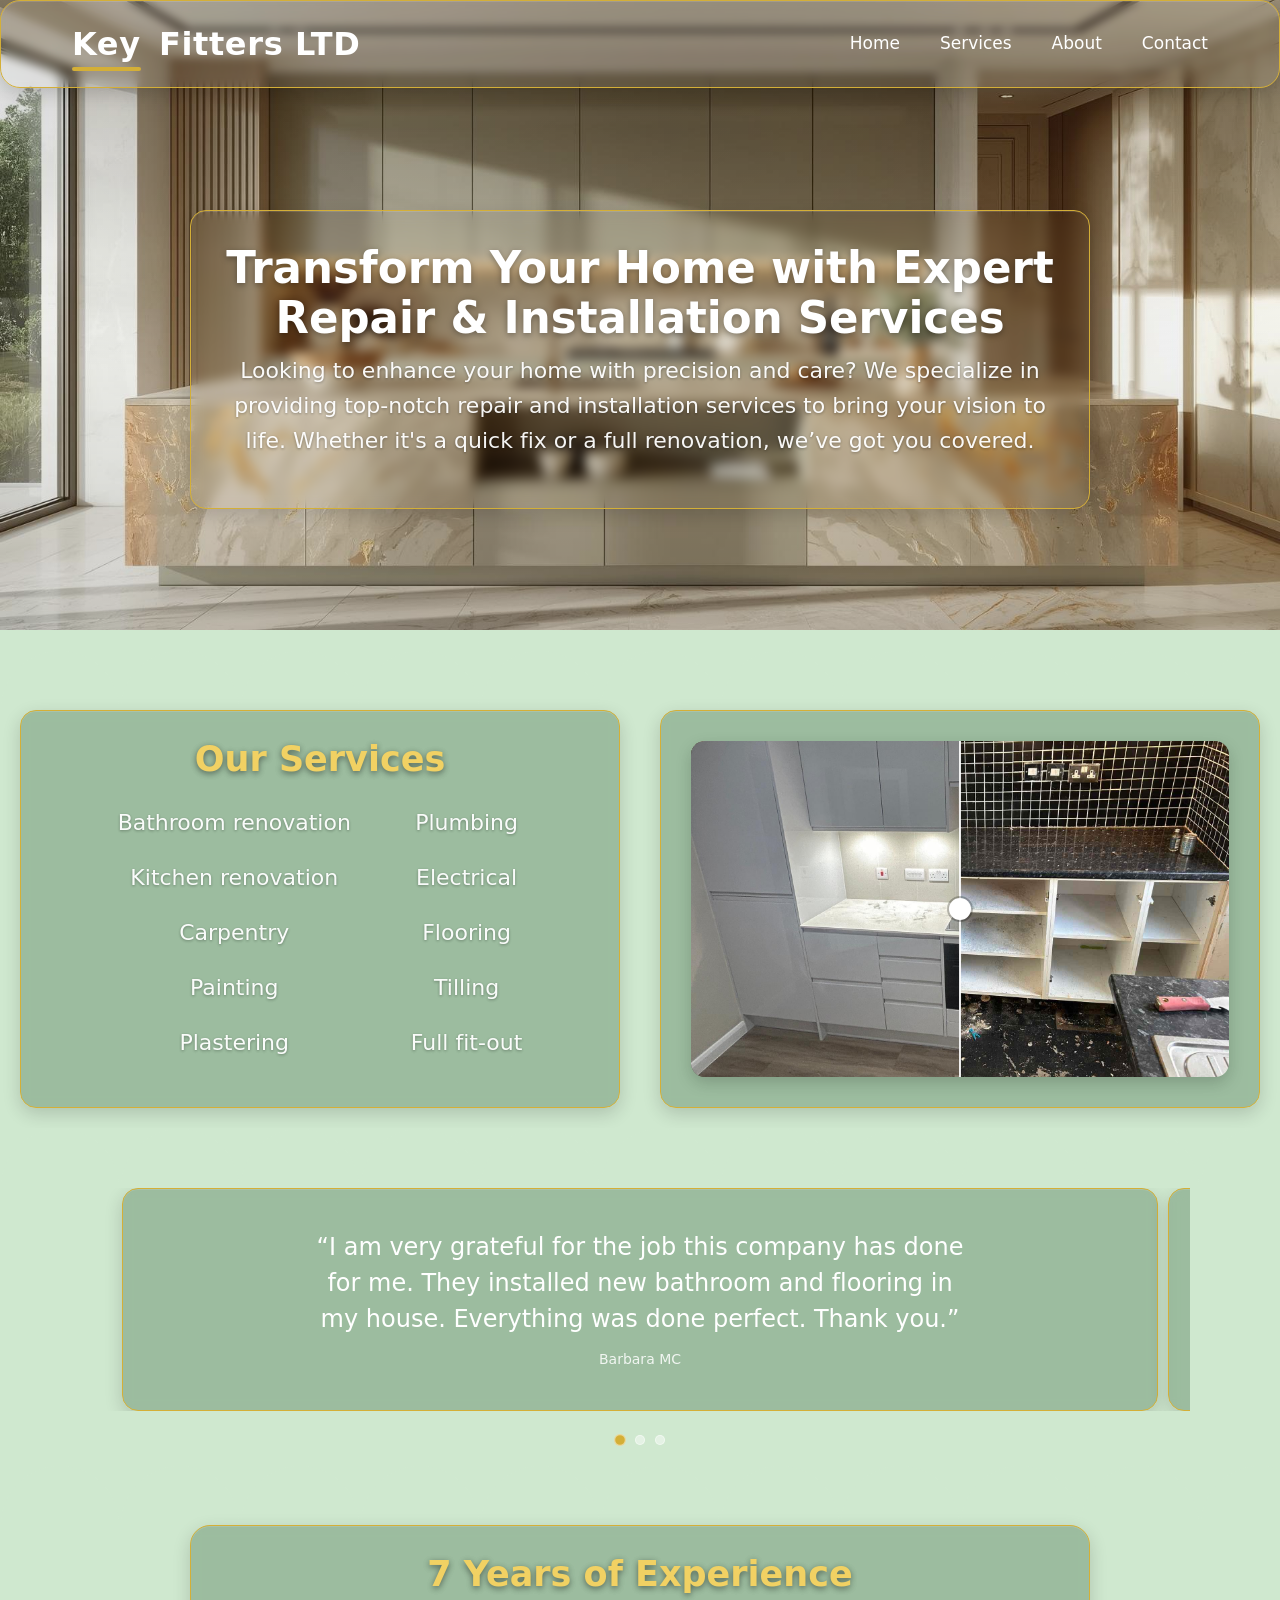
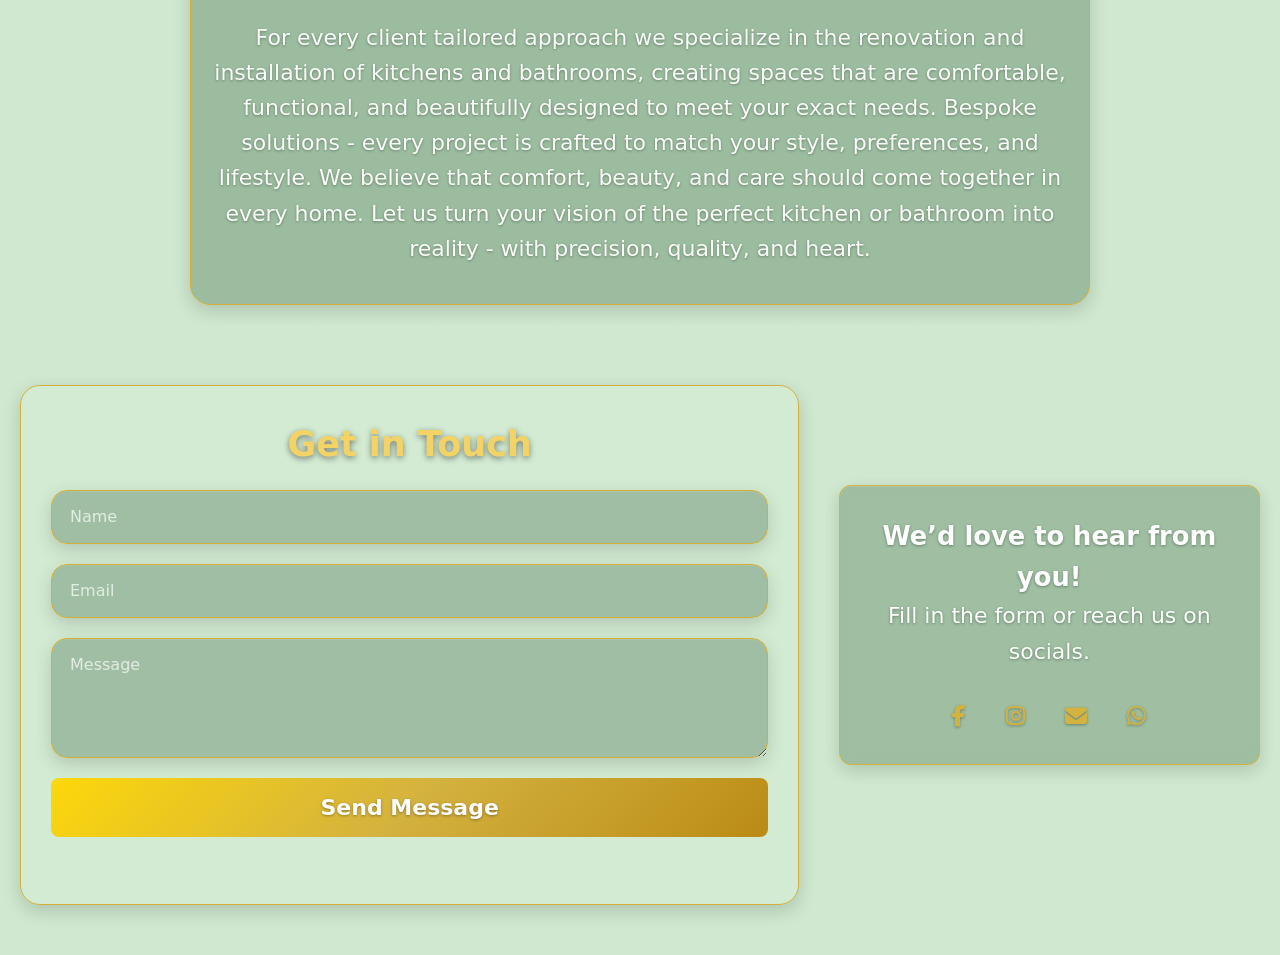
<file: index.html>
<!DOCTYPE html>
<html lang="en">

<head>
    <meta charset="UTF-8">
    <meta name="viewport" content="width=device-width, initial-scale=1.0">
    <title>Key Fitters LTD</title>
    <!-- Canonical -->
    <link rel="canonical" href="https://www.key-fitters.co.uk/">

    <!-- Basic SEO -->
    <meta name="description"
        content="Key Fitters LTD — Kitchen and bathroom renovation and installation in London. High quality, on time, with a guarantee. Free consultation.">
    <meta name="theme-color" content="#d6f0da">

    <!-- Open Graph -->
    <meta property="og:type" content="website">
    <meta property="og:url" content="https://www.key-fitters.co.uk/">
    <meta property="og:title" content="Key Fitters LTD — Repair & Installation Services">
    <meta property="og:description" content="Repair, installation, decoration. We work carefully and on time.">
    <meta property="og:image" content="https://www.key-fitters.co.uk/img/og-cover.jpg">
    <meta property="og:image:width" content="1200">
    <meta property="og:image:height" content="630">
    <meta property="og:image:alt" content="Key Fitters — kitchen & bathroom renovation in London">

    <!-- Twitter Card -->
    <meta name="twitter:card" content="summary_large_image">
    <meta name="twitter:title" content="Key Fitters LTD — Repair & Installation Services">
    <meta name="twitter:description" content="Repair, installation, decoration. We work carefully and on time.">
    <meta name="twitter:image" content="https://www.key-fitters.co.uk/img/og-cover.jpg">


    <link rel="icon" href="./favicon.ico" sizes="any">
    <link rel="icon" type="image/png" sizes="32x32" href="./favicon.png">



    <link rel="preconnect" href="https://fonts.googleapis.com">
    <link rel="preconnect" href="https://fonts.gstatic.com" crossorigin>
    <link href="https://fonts.googleapis.com/css2?family=Rubik:ital,wght@0,300..900;1,300..900&display=swap"
        rel="stylesheet">
    <meta name="viewport" content="width=device-width, initial-scale=1, viewport-fit=cover">

    <link rel="stylesheet" href="https://cdnjs.cloudflare.com/ajax/libs/font-awesome/6.4.0/css/all.min.css">
    <link rel="stylesheet" href="css/reset.css">
    <link rel="stylesheet" href="css/style.css">
</head>

<body>
    <header class="nav js-alive-glass" id="siteNav">
        <div class="nav__inner">
            <h1 class="logo">
                <span class="key">Key</span>
                <span class="fitters">Fitters</span>
                <span class="ltd">LTD</span>
            </h1>
            <nav class="nav__menu">
                <a class="nav__link" href="#home">Home</a>
                <a class="nav__link" href="#services">Services</a>
                <a class="nav__link" href="#about">About</a>
                <a class="nav__link" href="#contact">Contact</a>
            </nav>
        </div>
    </header>
    <main class="stack">
        <section class="hero" id="home">
            <div class="hero__card js-alive-glass">
                <h1 class="hero__title">Transform Your Home with Expert Repair & Installation Services</h1>
                <p class="hero__subtitle">
                    Looking to enhance your home with precision and care? We specialize in providing
                    top-notch repair and installation services to bring your vision to life.
                    Whether it's a quick fix or a full renovation, we’ve got you covered.
                </p>
                <!-- <a class="hero__btn" href="#projects">See Our Projects</a> -->
            </div>
        </section>


        <section class="services " id="services">
            <div class="container">
                <div class="services__content">
                    <div class="services__text js-alive-glass">
                        <h2 class="services__title">Our Services</h2>
                        <div class="services__block">
                            <ul class="services__list">
                                <li class="services__item">Bathroom renovation</li>
                                <li class="services__item">Kitchen renovation</li>
                                <li class="services__item">Carpentry</li>
                                <li class="services__item">Painting</li>
                                <li class="services__item">Plastering</li>
                            </ul>

                            <ul class="services__list">
                                <li class="services__item">Plumbing</li>
                                <li class="services__item">Electrical</li>
                                <li class="services__item">Flooring</li>
                                <li class="services__item">Tilling</li>
                                <li class="services__item">Full fit-out</li>
                            </ul>
                        </div>
                    </div>

                    <div class="services__projects js-alive-glass">
                        <div class="ba-wrap">
                            <div class="ba" aria-label="Before and After slider">
                                <img class="ba__img ba__img--before" src="img/before.jpg" alt="Before" loading="lazy">
                                <img class="ba__img ba__img--after" src="img/after.jpg" alt="After" loading="lazy">

                                <input class="ba__range" type="range" min="0" max="100" value="50"
                                    aria-label="Compare before and after">
                            </div>
                        </div>
                    </div>
                </div>
            </div>
        </section>

        <section class="testi" id="about">
            <div class="testi__viewport">
                <div class="testi__track js-alive-glass">
                    <article class="testi__slide">
                        <p class="testi__quote">“I am very grateful for the job this company has done for me. They
                            installed new bathroom and flooring in my house. Everything was done perfect. Thank you.”
                        </p>
                        <div class="testi__author">Barbara MC</div>
                    </article>
                    <article class="testi__slide">
                        <p class="testi__quote">“Wonderful job on my bathroom! Amazing service from start to finish.
                            Extremely professional! Thank you Key Fitters!”</p>
                        <div class="testi__author">Max S</div>
                    </article>
                    <article class="testi__slide">
                        <p class="testi__quote">“Exceptional service! Highly recommend! Everything on time and very high
                            quality!”</p>
                        <div class="testi__author">lan Ch</div>
                    </article>
                </div>
            </div>
            <div class="testi__dots"></div>
        </section>

        <section class="about">
            <div class="container">
                <div class=" about__content js-alive-glass">
                    <p class="about__title">
                        7 Years of Experience
                    </p>
                    <p class="about__subtitle">
                        For every client tailored approach we
                        specialize in the renovation and installation of kitchens and
                        bathrooms, creating spaces that are comfortable, functional, and
                        beautifully designed to meet your exact needs. Bespoke solutions -
                        every project is crafted to match your style, preferences, and
                        lifestyle. We believe that comfort, beauty, and care should come
                        together in every home. Let us turn your vision of the perfect
                        kitchen or bathroom into reality - with precision,
                        quality, and heart.
                    </p>
                </div>
            </div>
        </section>

        <section class="contact" id="contact">
            <div class="container">
                <div class="contact__content">
                    <div class="contact__form">
                        <h2 class="contact__title">Get in Touch</h2>
                        <form id="contactform" action="https://formspree.io/f/xjkagelq" method="POST" autocomplete="on">
                            <input type="text" name="name" placeholder="Name" class="contact__input" required>
                            <input type="email" name="email" placeholder="Email" class="contact__input" required
                                inputmode="email" autocomplete="email">
                            <textarea name="message" placeholder="Message" class="contact__textarea"
                                required></textarea>
                            <input type="text" name="_gotcha" style="display:none">

                            <button type="submit" class="contact__btn">Send Message</button>
                            <p id="contactStatus" class="contact__status" aria-live="polite"></p>
                        </form>

                    </div>

                    <div class="contact__aside js-alive-glass">
                        <h3 class="socials__title">We’d love to hear from you!</h3>
                        <p class="socials__subtitle">Fill in the form or reach us on socials.</p>
                        <div class=" contact__socials">
                            <a href="https://www.facebook.com/share/17BYyedLwy/"><i class="fab fa-facebook-f"></i></a>
                            <a href="https://www.instagram.com/keyfitters?igsh=YXFpMjh2MTV1cmY="><i
                                    class="fab fa-instagram"></i></a>
                            <a class="social-btn is-email" href="mailto:KO.Fitters@gmail.com" aria-label="Email us">
                                <i class="fa-solid fa-envelope"></i>
                            </a>
                            <a href="https://wa.me/447591834651?text=Hi%20Key%20Fitters!" class="wa-link"
                                target="_blank" rel="noopener" aria-label="WhatsApp">
                                <i class="fa-brands fa-whatsapp"></i>
                            </a>
                        </div>
                    </div>
                </div>
            </div>
        </section>
    </main>
    <script src="js/script.js" defer></script>
</body>

</html>
</file>
<file: css/style.css>
@charset "UTF-8";
.rubik {
  font-family: "Rubik", sans-serif;
  font-optical-sizing: auto;
  font-weight: 400;
  font-style: normal;
}

:root {
  --green-main: #6b8f71;
  --green-dark: #587a5b;
  --green-deep: #466348;
  --nav-h: 88px;
  --cold-accent: #d4af37;
  --accent: #5b472f;
  --nav-bg: #77644979;
  --txt-color: #ffffff;
  --ink-inv: #fff;
  --testi-maxw: 1100px;
  --testi-speed: 450ms;
  --glass-bg: rgba(255, 255, 255, 0.1);
}

.container {
  max-width: 1360px;
  margin: 0 auto;
  padding: 0 20px;
}

main.stack {
  display: grid;
  row-gap: 80px;
  position: relative;
  background: #cfe8cf;
  color: #222;
}
main.stack::before {
  content: "";
  position: absolute;
  left: 0;
  right: 0;
  top: -60px;
  height: 60px;
  background: radial-gradient(60px 60px at 50% 100%, #cfe8cf 98%, transparent 99%), linear-gradient(#cfe8cf, #cfe8cf);
  background-repeat: repeat-x;
  background-size: 120px 60px, 100% 100%;
}

.logo {
  /* властивості самого .logo */
  color: var(--txt-color);
  font-weight: 800;
  font-size: 2rem;
  display: inline-block;
  position: relative;
  letter-spacing: 0.02em;
  /* .logo .ltd */
  /* .logo .key */
}
.logo .ltd {
  font-weight: 600;
}
.logo .key {
  position: relative;
  display: inline-block;
  margin-right: 0.4rem;
  /* .logo .key::after */
}
.logo .key::after {
  content: "";
  position: absolute;
  left: 0;
  right: 0;
  bottom: -3px;
  height: 4px;
  background: var(--cold-accent);
  border-radius: 4px;
}

.nav {
  background: rgba(255, 255, 255, 0.1);
  backdrop-filter: blur(5px) saturate(1.08);
  -webkit-backdrop-filter: blur(5px) saturate(1.08);
  border-radius: 20px;
  border: 1px solid #d4af37;
  box-shadow: 0 6px 18px rgba(0, 0, 0, 0.16), inset 0 1px 0 rgba(255, 255, 255, 0.12);
  position: relative;
  overflow: hidden;
  will-change: transform, background;
  --glow-x: 50%;
  --glow-y: 50%;
  --glow-a: 0;
  --tiltX: 0deg;
  --tiltY: 0deg;
  background: radial-gradient(160px 160px at var(--glow-x) var(--glow-y), rgba(255, 255, 255, var(--glow-a)), transparent 60%), rgba(255, 255, 255, 0.1);
  transform: perspective(900px) rotateX(var(--tiltY)) rotateY(var(--tiltX));
  transition: transform 0.12s ease, background 0.25s ease;
  padding: clamp(16px, 3vw, 32px);
  position: fixed;
  top: 0;
  left: 0;
  right: 0;
  height: var(--nav-h);
  z-index: 999;
}
.nav__inner {
  max-width: 1200px;
  margin: 0 auto;
  padding: 0 2rem;
  height: 100%;
  display: flex;
  justify-content: space-between;
  align-items: center;
}
.nav__menu {
  display: flex;
  gap: 40px;
}
.nav__link {
  font-size: 17px;
  font-weight: 600;
  position: relative;
  text-decoration: none;
  color: #fff;
  font-weight: 500;
  padding: 4px 0;
  transition: color 0.3s ease;
}
.nav__link::after {
  content: "";
  position: absolute;
  left: 0;
  bottom: 0;
  height: 2px;
  width: 100%;
  background: var(--txt-color);
  transform: scaleX(0);
  transform-origin: center;
  transition: transform 0.3s ease;
}
.nav__link:hover::after {
  transform: scaleX(1);
}

.hero {
  padding-top: calc(var(--nav-h) + 60px);
  padding-bottom: 60px;
  display: grid;
  justify-items: center;
  align-content: center;
  min-height: 70vh;
  text-align: center;
  color: var(--ink-inv);
  background: url("../img/header-image-prewiew.jpg") center/cover no-repeat;
  position: relative;
}
.hero .hero .hero__subtitle {
  font-size: clamp(16px, 2.6vw, 20px);
}
.hero::before {
  content: "";
  position: absolute;
  inset: 0;
  background: radial-gradient(120% 80% at 50% 20%, rgba(0, 0, 0, 0.18), transparent 60%), linear-gradient(to bottom, rgba(0, 0, 0, 0.12), rgba(0, 0, 0, 0) 40%, rgba(0, 0, 0, 0.18));
  pointer-events: none;
}
.hero__card {
  padding: 30px;
  background: transparent;
  backdrop-filter: blur(6px) saturate(1.08);
  -webkit-backdrop-filter: blur(6px) saturate(1.08);
  border-radius: 16px;
  border: 1px solid #d4af37;
  box-shadow: 0 6px 18px rgba(0, 0, 0, 0.16), inset 0 1px 0 rgba(255, 255, 255, 0.12);
  position: relative;
  overflow: hidden;
  will-change: transform, background;
  --glow-x: 50%;
  --glow-y: 50%;
  --glow-a: 0;
  --tiltX: 0deg;
  --tiltY: 0deg;
  background: radial-gradient(160px 160px at var(--glow-x) var(--glow-y), rgba(255, 255, 255, var(--glow-a)), transparent 60%), transparent;
  transform: perspective(900px) rotateX(var(--tiltY)) rotateY(var(--tiltX));
  transition: transform 0.12s ease, background 0.25s ease;
  padding: clamp(16px, 3vw, 32px);
  color: #fff;
  will-change: transform;
  max-width: 900px;
}
.hero__title {
  font-size: clamp(24px, 3.4vw, 44px);
  line-height: 1.15;
  margin: 0 0 0.6rem;
  text-shadow: 0 2px 6px rgba(0, 0, 0, 0.35);
}
.hero__subtitle {
  font-size: clamp(22px, 1.25vw, 18px);
  line-height: 1.6;
  margin: 0 0 1.1rem;
  opacity: 0.95;
  text-shadow: 0 1px 3px rgba(0, 0, 0, 0.35);
  color: var(--txt-color);
}
.hero__btn {
  display: inline-block;
  padding: 0.8rem 1.35rem;
  color: var(--ink-inv);
  text-decoration: none;
  border-radius: 10px;
  border: 2px solid rgba(255, 255, 255, 0.85);
  background: linear-gradient(135deg, rgba(255, 255, 255, 0.12), rgba(255, 255, 255, 0.02));
  box-shadow: 0 6px 16px rgba(0, 0, 0, 0.22);
  transition: transform 0.2s ease, box-shadow 0.2s ease, background 0.2s ease;
}
.hero__btn:hover {
  transform: translateY(-1px);
  box-shadow: 0 10px 22px rgba(0, 0, 0, 0.28);
  background: linear-gradient(135deg, rgba(255, 255, 255, 0.18), rgba(255, 255, 255, 0.06));
}
.hero__btn:active {
  transform: translateY(0);
}

.services {
  position: relative;
  background: #cfe8cf;
  color: #222;
  /* Слайдер */
  /* центральна лінія */
  /* range покриває весь блок, працює мишкою/тачем/клавішами */
}
.services::before {
  content: "";
  position: absolute;
  left: 0;
  right: 0;
  top: -60px;
  height: 60px;
  background: radial-gradient(60px 60px at 50% 100%, #cfe8cf 98%, transparent 99%), linear-gradient(#cfe8cf, #cfe8cf);
  background-repeat: repeat-x;
  background-size: 120px 60px, 100% 100%;
}
.services__content {
  display: flex;
  justify-content: space-between;
  align-items: stretch;
  gap: 40px;
}
.services .ba-wrap {
  padding: 30px;
  width: 100%;
  height: 100%;
  box-sizing: border-box;
  display: flex;
  align-items: center; /* по вертикалі */
  justify-content: center; /* по горизонталі */
}
.services .ba {
  position: relative;
  width: 100%;
  max-width: 100%;
  aspect-ratio: 16/10; /* десктоп */
  border-radius: 14px;
  overflow: hidden;
  box-shadow: 0 6px 16px rgba(0, 0, 0, 0.18);
  --p: 50%; /* початкова позиція лінії */
}
.services .ba__img {
  position: absolute;
  inset: 0;
  width: 100%;
  height: 100%;
  -o-object-fit: cover;
     object-fit: cover;
}
.services .ba__img--before {
  z-index: 1;
}
.services .ba__img--after {
  z-index: 2;
  clip-path: inset(0 calc(100% - var(--p)) 0 0);
}
.services .ba::after {
  content: "";
  position: absolute;
  top: 0;
  bottom: 0;
  left: var(--p);
  width: 2px;
  transform: translateX(-1px);
  background: rgba(255, 255, 255, 0.9);
  z-index: 3;
}
.services .ba__range {
  position: absolute;
  inset: 0;
  width: 100%;
  -webkit-appearance: none;
     -moz-appearance: none;
          appearance: none;
  background: none;
  cursor: ew-resize;
  z-index: 4;
}
.services .ba__range::-webkit-slider-thumb {
  -webkit-appearance: none;
          appearance: none;
  width: 22px;
  height: 22px;
  border-radius: 50%;
  background: #fff;
  box-shadow: 0 0 0 2px rgba(0, 0, 0, 0.25);
}
.services .ba__range::-moz-range-thumb {
  width: 22px;
  height: 22px;
  border-radius: 50%;
  background: #fff;
  border: 0;
  box-shadow: 0 0 0 2px rgba(0, 0, 0, 0.25);
}
.services__text, .services__projects {
  background: rgba(107, 143, 113, 0.5019607843);
  backdrop-filter: blur(6px) saturate(1.08);
  -webkit-backdrop-filter: blur(6px) saturate(1.08);
  border-radius: 16px;
  border: 1px solid #d4af37;
  box-shadow: 0 6px 18px rgba(0, 0, 0, 0.16), inset 0 1px 0 rgba(255, 255, 255, 0.12);
  position: relative;
  overflow: hidden;
  will-change: transform, background;
  --glow-x: 50%;
  --glow-y: 50%;
  --glow-a: 0;
  --tiltX: 0deg;
  --tiltY: 0deg;
  background: radial-gradient(160px 160px at var(--glow-x) var(--glow-y), rgba(255, 255, 255, var(--glow-a)), transparent 60%), rgba(107, 143, 113, 0.5019607843);
  transform: perspective(900px) rotateX(var(--tiltY)) rotateY(var(--tiltX));
  transition: transform 0.12s ease, background 0.25s ease;
  color: #fff;
  flex: 1;
}
.services__title {
  font-size: clamp(35px, 1.25vw, 18px);
  line-height: 1.6;
  margin: 0 0 1.1rem;
  opacity: 0.95;
  text-shadow: 0 2px 6px rgba(0, 0, 0, 0.5);
  color: #f5d260;
  font-weight: 600;
  text-align: center;
  padding-top: 20px;
}
.services__block {
  display: flex;
  text-align: center;
  justify-content: center;
  gap: 60px;
}
.services__list {
  font-size: clamp(22px, 1.25vw, 18px);
  line-height: 1.6;
  margin: 0 0 1.1rem;
  opacity: 0.95;
  text-shadow: 0 1px 3px rgba(0, 0, 0, 0.35);
  color: var(--txt-color);
}
.services__item {
  padding-bottom: 20px;
}

.testi {
  width: 100%;
  color: #fff;
  position: relative;
  background: #cfe8cf;
  color: #222;
}
.testi::before {
  content: "";
  position: absolute;
  left: 0;
  right: 0;
  top: -60px;
  height: 60px;
  background: radial-gradient(60px 60px at 50% 100%, #cfe8cf 98%, transparent 99%), linear-gradient(#cfe8cf, #cfe8cf);
  background-repeat: repeat-x;
  background-size: 120px 60px, 100% 100%;
}
.testi__slide {
  background: rgba(107, 143, 113, 0.5019607843);
  backdrop-filter: blur(6px) saturate(1.08);
  -webkit-backdrop-filter: blur(6px) saturate(1.08);
  border-radius: 16px;
  border: 1px solid #d4af37;
  box-shadow: 0 6px 18px rgba(0, 0, 0, 0.16), inset 0 1px 0 rgba(255, 255, 255, 0.12);
  position: relative;
  overflow: hidden;
  will-change: transform, background;
  --glow-x: 50%;
  --glow-y: 50%;
  --glow-a: 0;
  --tiltX: 0deg;
  --tiltY: 0deg;
  background: radial-gradient(160px 160px at var(--glow-x) var(--glow-y), rgba(255, 255, 255, var(--glow-a)), transparent 60%), rgba(107, 143, 113, 0.5019607843);
  transform: perspective(900px) rotateX(var(--tiltY)) rotateY(var(--tiltX));
  transition: transform 0.12s ease, background 0.25s ease;
  flex: 0 0 100%;
  padding: clamp(24px, 4vw, 40px);
  text-align: center;
}
.testi__viewport {
  max-width: var(--testi-maxw);
  margin: 0 auto;
  padding: 0 clamp(16px, 3vw, 32px);
  overflow: hidden;
}
.testi__track {
  color: var(--txt-color);
  display: flex;
  transition: transform var(--testi-speed) ease;
  gap: 10px;
}
.testi__quote {
  font-size: clamp(18px, 2.2vw, 24px);
  line-height: 1.5;
  margin: 0 0 12px;
  text-wrap: balance;
}
.testi__author {
  opacity: 0.85;
  font-size: 14px;
}
.testi__dots {
  display: flex;
  justify-content: center;
  gap: 10px;
  margin-top: clamp(16px, 3vw, 24px);
}
.testi__dot {
  width: 10px;
  height: 10px;
  border-radius: 50%;
  background: rgba(255, 255, 255, 0.45);
  border: 1px solid rgba(255, 255, 255, 0.5);
  cursor: pointer;
  transition: transform 0.2s ease, background-color 0.2s ease;
}
.testi .testi__dot.is-active {
  background: var(--cold-accent);
  transform: scale(1.2);
}

.about {
  position: relative;
  background: #cfe8cf;
  color: #222;
}
.about::before {
  content: "";
  position: absolute;
  left: 0;
  right: 0;
  top: -60px;
  height: 60px;
  background: radial-gradient(60px 60px at 50% 100%, #cfe8cf 98%, transparent 99%), linear-gradient(#cfe8cf, #cfe8cf);
  background-repeat: repeat-x;
  background-size: 120px 60px, 100% 100%;
}
.about__title {
  font-size: clamp(35px, 1.25vw, 18px);
  line-height: 1.6;
  margin: 0 0 1.1rem;
  opacity: 0.95;
  text-shadow: 0 2px 6px rgba(0, 0, 0, 0.5);
  color: #f5d260;
  font-weight: 600;
  text-align: center;
}
.about__subtitle {
  font-size: clamp(22px, 1.25vw, 18px);
  line-height: 1.6;
  margin: 0 0 1.1rem;
  opacity: 0.95;
  text-shadow: 0 1px 3px rgba(0, 0, 0, 0.35);
  color: var(--txt-color);
  text-align: center;
}
.about__content {
  background: rgba(107, 143, 113, 0.5019607843);
  backdrop-filter: blur(6px) saturate(1.08);
  -webkit-backdrop-filter: blur(6px) saturate(1.08);
  border-radius: 16px;
  border: 1px solid #d4af37;
  box-shadow: 0 6px 18px rgba(0, 0, 0, 0.16), inset 0 1px 0 rgba(255, 255, 255, 0.12);
  position: relative;
  overflow: hidden;
  will-change: transform, background;
  --glow-x: 50%;
  --glow-y: 50%;
  --glow-a: 0;
  --tiltX: 0deg;
  --tiltY: 0deg;
  background: radial-gradient(160px 160px at var(--glow-x) var(--glow-y), rgba(255, 255, 255, var(--glow-a)), transparent 60%), rgba(107, 143, 113, 0.5019607843);
  transform: perspective(900px) rotateX(var(--tiltY)) rotateY(var(--tiltX));
  transition: transform 0.12s ease, background 0.25s ease;
  border-radius: 20px;
  max-width: 900px;
  margin: 0 auto;
  padding: 20px;
}

.contact {
  padding-bottom: 50px;
  position: relative;
  background: #cfe8cf;
  color: #222;
}
.contact::before {
  content: "";
  position: absolute;
  left: 0;
  right: 0;
  top: -60px;
  height: 60px;
  background: radial-gradient(60px 60px at 50% 100%, #cfe8cf 98%, transparent 99%), linear-gradient(#cfe8cf, #cfe8cf);
  background-repeat: repeat-x;
  background-size: 120px 60px, 100% 100%;
}
.contact .contact__content {
  display: flex;
  justify-content: space-between;
  align-items: flex-start;
  gap: 40px;
}
.contact .contact__form {
  padding: 30px;
  background: rgba(255, 255, 255, 0.1);
  backdrop-filter: blur(5px) saturate(1.08);
  -webkit-backdrop-filter: blur(5px) saturate(1.08);
  border-radius: 20px;
  border: 1px solid #d4af37;
  box-shadow: 0 6px 18px rgba(0, 0, 0, 0.16), inset 0 1px 0 rgba(255, 255, 255, 0.12);
  position: relative;
  overflow: hidden;
  will-change: transform, background;
  --glow-x: 50%;
  --glow-y: 50%;
  --glow-a: 0;
  --tiltX: 0deg;
  --tiltY: 0deg;
  background: radial-gradient(160px 160px at var(--glow-x) var(--glow-y), rgba(255, 255, 255, var(--glow-a)), transparent 60%), rgba(255, 255, 255, 0.1);
  transform: perspective(900px) rotateX(var(--tiltY)) rotateY(var(--tiltX));
  transition: transform 0.12s ease, background 0.25s ease;
  flex: 2;
}
.contact .contact__form form {
  display: flex;
  flex-direction: column;
  gap: 20px;
}
.contact .contact__title {
  margin-bottom: 20px;
  text-align: center;
  font-size: clamp(35px, 1.25vw, 18px);
  line-height: 1.6;
  margin: 0 0 1.1rem;
  opacity: 0.95;
  text-shadow: 0 2px 6px rgba(0, 0, 0, 0.5);
  color: #f5d260;
  font-weight: 600;
}
.contact .contact__input,
.contact .contact__textarea {
  padding: 14px 18px;
  border-radius: 12px;
  background: rgba(107, 143, 113, 0.5019607843);
  backdrop-filter: blur(6px) saturate(1.08);
  -webkit-backdrop-filter: blur(6px) saturate(1.08);
  border-radius: 16px;
  border: 1px solid #d4af37;
  box-shadow: 0 6px 18px rgba(0, 0, 0, 0.16), inset 0 1px 0 rgba(255, 255, 255, 0.12);
  position: relative;
  overflow: hidden;
  will-change: transform, background;
  --glow-x: 50%;
  --glow-y: 50%;
  --glow-a: 0;
  --tiltX: 0deg;
  --tiltY: 0deg;
  background: radial-gradient(160px 160px at var(--glow-x) var(--glow-y), rgba(255, 255, 255, var(--glow-a)), transparent 60%), rgba(107, 143, 113, 0.5019607843);
  transform: perspective(900px) rotateX(var(--tiltY)) rotateY(var(--tiltX));
  transition: transform 0.12s ease, background 0.25s ease;
}
.contact .contact__input::-moz-placeholder, .contact .contact__textarea::-moz-placeholder {
  color: rgba(255, 255, 255, 0.7);
}
.contact .contact__input::placeholder,
.contact .contact__textarea::placeholder {
  color: rgba(255, 255, 255, 0.7);
}
.contact .contact__textarea {
  min-height: 120px;
  resize: vertical;
}
.contact .contact__btn {
  font-size: clamp(22px, 1.25vw, 18px);
  line-height: 1.6;
  margin: 0 0 1.1rem;
  opacity: 0.95;
  text-shadow: 0 1px 3px rgba(0, 0, 0, 0.35);
  color: var(--txt-color);
  background: linear-gradient(135deg, #ffd700, #d4af37, #b8860b);
  color: #fff;
  font-weight: 600;
  border-radius: 8px;
  padding: 12px 24px;
  border: none;
  cursor: pointer;
  transition: box-shadow 0.3s ease;
}
.contact .contact__btn:hover {
  box-shadow: 0 0 15px rgba(212, 175, 55, 0.7);
}
.contact .contact__aside {
  font-size: clamp(22px, 1.25vw, 18px);
  line-height: 1.6;
  margin: 0 0 1.1rem;
  opacity: 0.95;
  text-shadow: 0 1px 3px rgba(0, 0, 0, 0.35);
  color: var(--txt-color);
  flex: 1;
  background: rgba(107, 143, 113, 0.5019607843);
  backdrop-filter: blur(6px) saturate(1.08);
  -webkit-backdrop-filter: blur(6px) saturate(1.08);
  border-radius: 16px;
  border: 1px solid #d4af37;
  box-shadow: 0 6px 18px rgba(0, 0, 0, 0.16), inset 0 1px 0 rgba(255, 255, 255, 0.12);
  position: relative;
  overflow: hidden;
  will-change: transform, background;
  --glow-x: 50%;
  --glow-y: 50%;
  --glow-a: 0;
  --tiltX: 0deg;
  --tiltY: 0deg;
  background: radial-gradient(160px 160px at var(--glow-x) var(--glow-y), rgba(255, 255, 255, var(--glow-a)), transparent 60%), rgba(107, 143, 113, 0.5019607843);
  transform: perspective(900px) rotateX(var(--tiltY)) rotateY(var(--tiltX));
  transition: transform 0.12s ease, background 0.25s ease;
  padding: 30px;
  border-radius: 12px;
  text-align: center;
  margin-top: 100px;
}
.contact .contact__socials {
  padding-top: 30px;
  display: flex;
  gap: 40px;
  justify-content: center;
}
.contact .contact__socials a {
  font-size: 22px;
  color: var(--cold-accent);
  transition: 0.3s;
}

@media (max-width: 991.98px) {
  .hero .hero__card {
    max-width: 700px;
    padding: 20px;
  }
  .hero .hero__title,
  .about .about__title,
  .contact .socials__title,
  .services .services__title {
    font-size: 1.75rem;
  }
  .hero .hero__subtitle,
  .services .services__list,
  .about .about__subtitle,
  .contact .socials__subtitle {
    font-size: 1rem;
  }
  .about .about__content {
    max-width: 700px;
  }
  .contact .contact__content {
    display: flex;
    flex-direction: column;
    gap: 20px;
    max-width: 800px;
    margin: 0 auto;
  }
  .contact .contact__form,
  .contact .contact__aside {
    width: 100%;
  }
  .contact .contact__aside {
    margin-top: 0;
    padding: 10px;
  }
  .contact .contact__socials {
    padding-top: 10px;
  }
}
@media (max-width: 767.98px) {
  .hero .hero__card {
    max-width: 550px;
  }
  .logo {
    display: none;
  }
  .services .services__content {
    max-width: 500px;
    margin: 0 auto;
  }
  .nav .nav__inner {
    justify-content: center;
  }
  .nav .nav__menu {
    gap: 40px;
  }
  .services__projects {
    display: none;
  }
}
@media (max-width: 575.98px) {
  .stack,
  .stack > section,
  .container,
  .hero,
  .services,
  .about,
  .contact,
  header,
  main,
  section {
    position: relative;
    max-width: 100%;
    overflow-x: clip;
  }
  .services__content,
  .about__content,
  .contact__content,
  .testi,
  .testi__track,
  .testi__slide {
    min-width: 0;
    max-width: 100%;
  }
  .nav .nav__menu {
    display: none;
  }
  .stack > section::before,
  .stack > section::after {
    left: 0;
    right: 0;
    width: auto;
    max-width: 100%;
    transform: none !important;
    margin: 0;
  }
  .nav {
    left: 0;
    right: 0;
    width: auto;
    margin-top: 2px;
  }
  .hero {
    min-height: 45svh;
  }
  .hero .hero__card {
    width: min(100%, 340px);
  }
  .hero .hero__subtitle {
    display: none;
  }
  .nav .logo {
    display: inline;
  }
  .hero .hero__card {
    margin-inline: auto;
    width: min(100%, 420px);
  }
  .hero .hero__title {
    font-size: 1.4rem;
  }
  .hero .hero__subtitle {
    font-size: 0.85rem;
  }
  .contact .socials__title {
    font-size: 1.35rem;
  }
  .contact .socials__subtitle {
    font-size: 0.95rem;
  }
  .contact {
    padding-bottom: 10px;
  }
}/*# sourceMappingURL=style.css.map */
</file>
